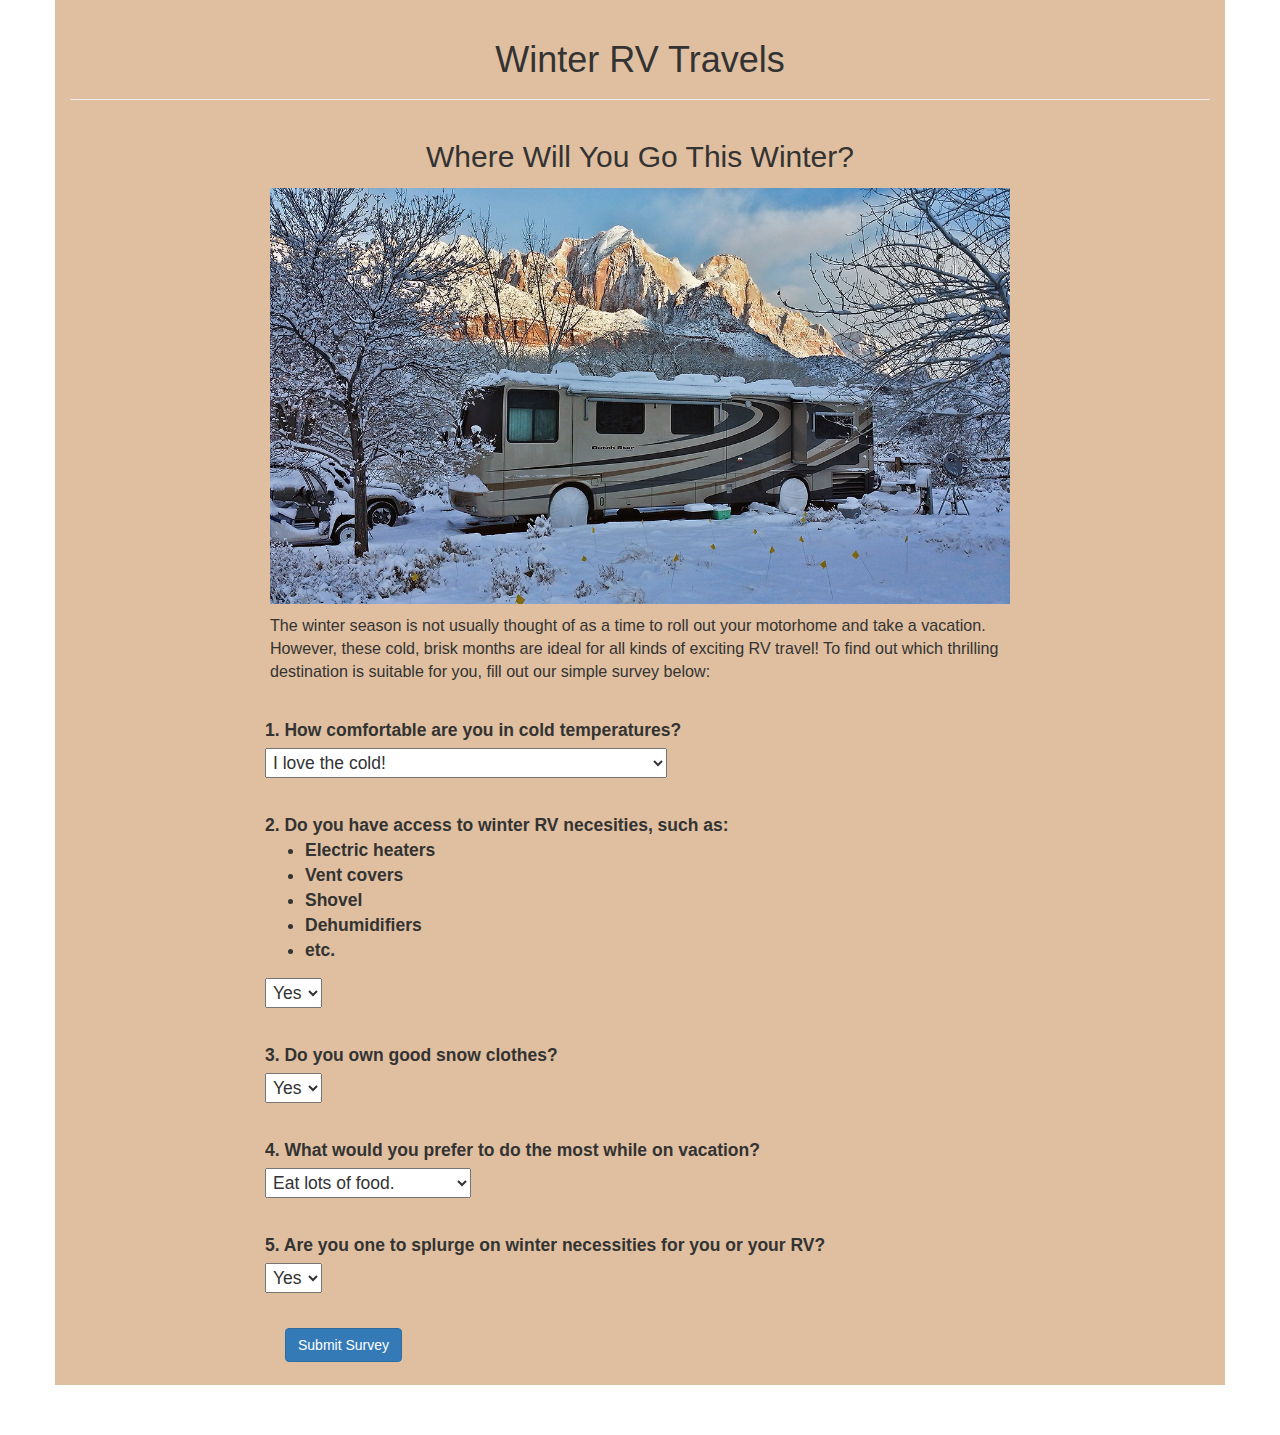
<file: index.html>
<!DOCTYPE html>
<html>
  <head>
    <meta charset="utf-8">
    <link rel="stylesheet" href="css/bootstrap.min.css">
    <link rel="stylesheet" href="css/styles.css">
    <script src="js/jquery-1.12.0.js"></script>
    <script src="js/scripts.js"></script>
    <title>RV Destinations</title>
  </head>

  <body>
    <div class="container">

      <header class="page-header">
        <h1>Winter RV Travels</h1>
      </header>
      <div class="row">
        <div class="col-sm-8 col-sm-offset-2">
          <h2>Where Will You Go This Winter?</h2>
          <img class="img-head img-responsive" src="img/snowmotorhome.jpg" alt="Motorhome covered in snow" />
            <p>
              The winter season is not usually thought of as a time to roll out your motorhome and take a vacation. However, these cold, brisk months are ideal for all kinds of exciting RV travel! To find out which thrilling destination is suitable for you, fill out our simple survey below:
            </p>
          </div>
        </div>

      <div class="row">
        <div class="col-sm-8 col-sm-offset-2">
          <form id="survey">

            <div class="form-group surveyquest">
              <label for="temperature">1. How comfortable are you in cold temperatures?</label>
              <select id="temperature" class="" name="temperature">
                <option value="love">I love the cold!</option>
                <option value="not_long">I enjoy the cold, but not for a long time.</option>
                <option value="brave">I don't prefer the cold, but I brave it occasionally.</option>
                <option value="hate">I hate and avoid cold weather</option>
              </select>
            </div>

            <div class="form-group surveyquest">
              <label for="necessities">2. Do you have access to winter RV necesities, such as:
                <ul>
                  <li>Electric heaters</li>
                  <li>Vent covers</li>
                  <li>Shovel</li>
                  <li>Dehumidifiers</li>
                  <li>etc.</li>
                </ul>
              </label> <br>
              <select id="necessities" name="necessities">
                <option value="yes">Yes</option>
                <option value="no">No</option>
              </select>
            </div>

            <div class="form-group surveyquest">
              <label for="clothes">3. Do you own good snow clothes?</label>
              <select id="clothes" name="clothes">
                <option value="yes">Yes</option>
                <option value="no">No</option>
              </select>
            </div>

            <div class="form-group surveyquest">
              <label  for="time">4. What would you prefer to do the most while on vacation?</label>
              <select id="time" class="" name="time">
                <option value="eat">Eat lots of food.</option>
                <option value="sleep">Sleep in and relax.</option>
                <option value="hike">Hike trails and explore.</option>
                <option value="sports">Sports</option>
                <option value="friends">Any outdoor activities</option>
              </select>

            </div>

            <div class="form-group surveyquest">
              <label for="supplies">5. Are you one to splurge on winter necessities for you or your RV?</label>
              <select id="supplies" name="supplies">
                <option value="yes">Yes</option>
                <option value="no">No</option>
              </select>
            </div>

            <button class="btn btn-primary" type="submit" name="button">Submit Survey</button>
          </form>
        </div>
      </div>

      <div class="row">
        <div class="col-sm-8 col-sm-offset-2">
          <div id="resultSnow">
          <h2>You should visit...</h2>
          <h3>Tiger Run RV Resort, CO</h3>
          <p>Located in Breckenridge, CO, this impressive RV resort boasts of nearly 200 RV accomodations and provides the best access to all kinds of winter fun. Hiking, skiing, snowboarding, snowshoeing, and more. RV camping is the ideal way to get plenty of fun and activity in while the snow lasts. Tiger Run is famous for their reasonable rates, quality facilities, and impressive local brewery. Get out there and have a blast!</p>
          <img class="img-responsive" src="img/tigerRunResort.jpg" alt="Tiger Run Resort Skiing" />
          </div>
        </div>
      </div>

      <div class="row">
        <div class="col-sm-8 col-sm-offset-2">
          <div id="resultHate">
          <h2>You should visit...</h2>
          <h3>The Great Outdoors Golf Resort, FL</h3>
          <p>Located in Titusville, Florida, this location avoids the hassle and cold that winter always brings. With numerous RV sites, full hookups, and a surplus of recreational facilities, you can enjoy a relaxing winter vacation away from the ice and snow. Splash around in a heated pool, relax in the sauna, work up a sweat in the gym, or enjoy some nearby nature trails. Do what you love, whenever you like here at The Great Outdoors. </p>
          <img class="img-responsive" src="img/golfResort.jpg" alt="The Great Outdoors Golf Resort" />
          </div>
        </div>
      </div>

      <div class="row">
        <div class="col-sm-8 col-sm-offset-2">
          <div id="resultExplore">
          <h2>You should visit...</h2>
          <h3>Cape Disappointment State Park, WA</h3>
          <p>"Located by the Columbia River bar on the southern border of Washington, Cape Disappointment is anything but disappointing. The campground itself has ample room for RVs, especially during these winter months, and the facilities are convenient and clean. The forested area is beautiful, scattered with rock pillars—some reaching several stories tall—that lead from the campgrounds to the beach. The wind-swept shore is breathtaking at any time of the year, with silver sands, crashing waves, and towering black rock cliffs to the north. - See more <a href="http://www.kirklandrvsales.com/3-best-winter-rv-vacation-destinations/#sthash.0AThfc43.dpuf" target="_blank" >here.</a>"</p>
          <img class="img-responsive" src="img/capeDisappointment.jpg" alt="Cape Disappointment" />
          </div>
        </div>
      </div>

      <!-- <div class="row">
        <div class="col-sm-8 col-sm-offset-2">
          <div id="RVsupplies">
          <h4>Before you hit the road...</h4>
          <p>It is important that your RV is properly equipped to endure the winter weather. If your RV experiences damage from snow, ice, or moisture, it can cost thousands of dollars in repairs!</p>
          <p>Before you leave on your vacation, be sure to research and collect all the items you will need. You can even talk to your local RV dealer and inquire about their recommendations for safe winter travel.</p>
          </div>
        </div>
      </div> -->



    </div>
  </body>
</html>
</file>
<file: css/styles.css>
body {
  margin-bottom: 50px;
}

.container {
  background-color: #dfbf9f;
  padding-bottom: 20px;
}

h1, h2{
  text-align: center;
}

p {
  font-size: 1.15em;
  padding: 5px;
}

#necessities ul li {
  font-size: 0.5em;
}

#survey {
  font-size: 1.25em;
}
select {
  display: block;
  padding: 3px;
}
.surveyquest label {
  margin-top: 20px;
}

button {
  margin: 20px;
}

#resultSnow, #resultHate, #resultExplore, #RVsupplies{
  margin-top: 30px;
  display: none;
}

.img-responsive {
  padding: 5px;
  max-height: auto;
}
</file>
